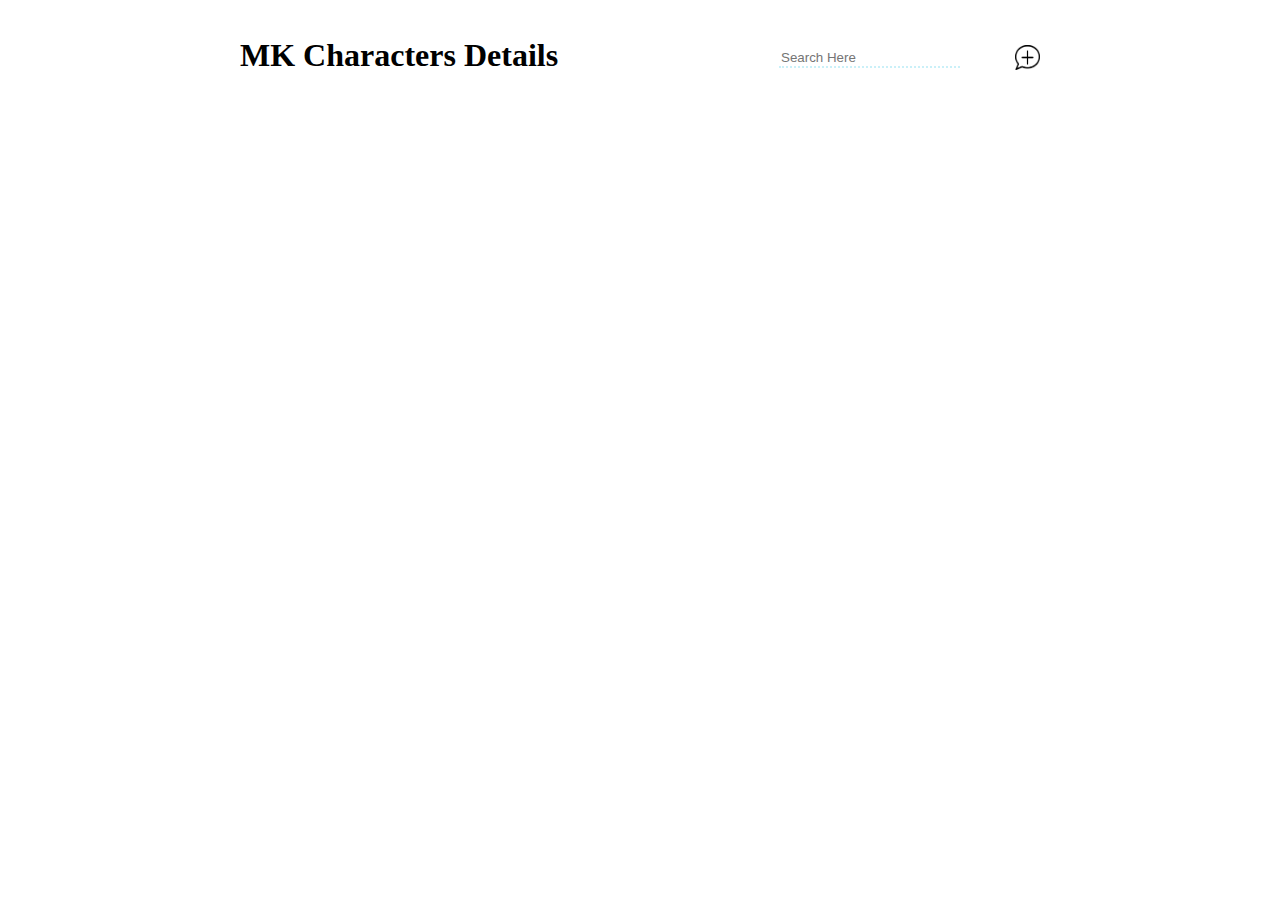
<file: JS/JS_Blog/index.html>
<!DOCTYPE html>
<html lang="en">

<head>
    <meta charset="UTF-8">
    <meta http-equiv="X-UA-Compatible" content="IE=edge">
    <meta name="viewport" content="width=device-width, initial-scale=1.0">
    <link rel="stylesheet" href="https://use.fontawesome.com/releases/v5.15.2/css/all.css" integrity="sha384-vSIIfh2YWi9wW0r9iZe7RJPrKwp6bG+s9QZMoITbCckVJqGCCRhc+ccxNcdpHuYu" crossorigin="anonymous">
    <link rel="preconnect" href="https://fonts.gstatic.com">
    <link href="https://fonts.googleapis.com/css2?family=Montserrat+Alternates&family=Pacifico&family=Roboto+Condensed&display=swap" rel="stylesheet">

    <title>Main Page</title>
    <link rel="stylesheet" href="css/index.css">
</head>

<body>

    <nav id="nav">
        <h1>MK Characters Details</h1>
        <a href="create.html"><img src="Add.png"></a>
        <!-- <img src="Magnifier.png" id="mag" onclick="change()"> -->
        <form class="search">
            <input type="text" name="term" id="search" placeholder="Search Here" autocomplete="off">
        </form>
    </nav>

    <div class="blogs">
    </div>

    <script src="js/index.js"></script>
</body>

</html>
</file>
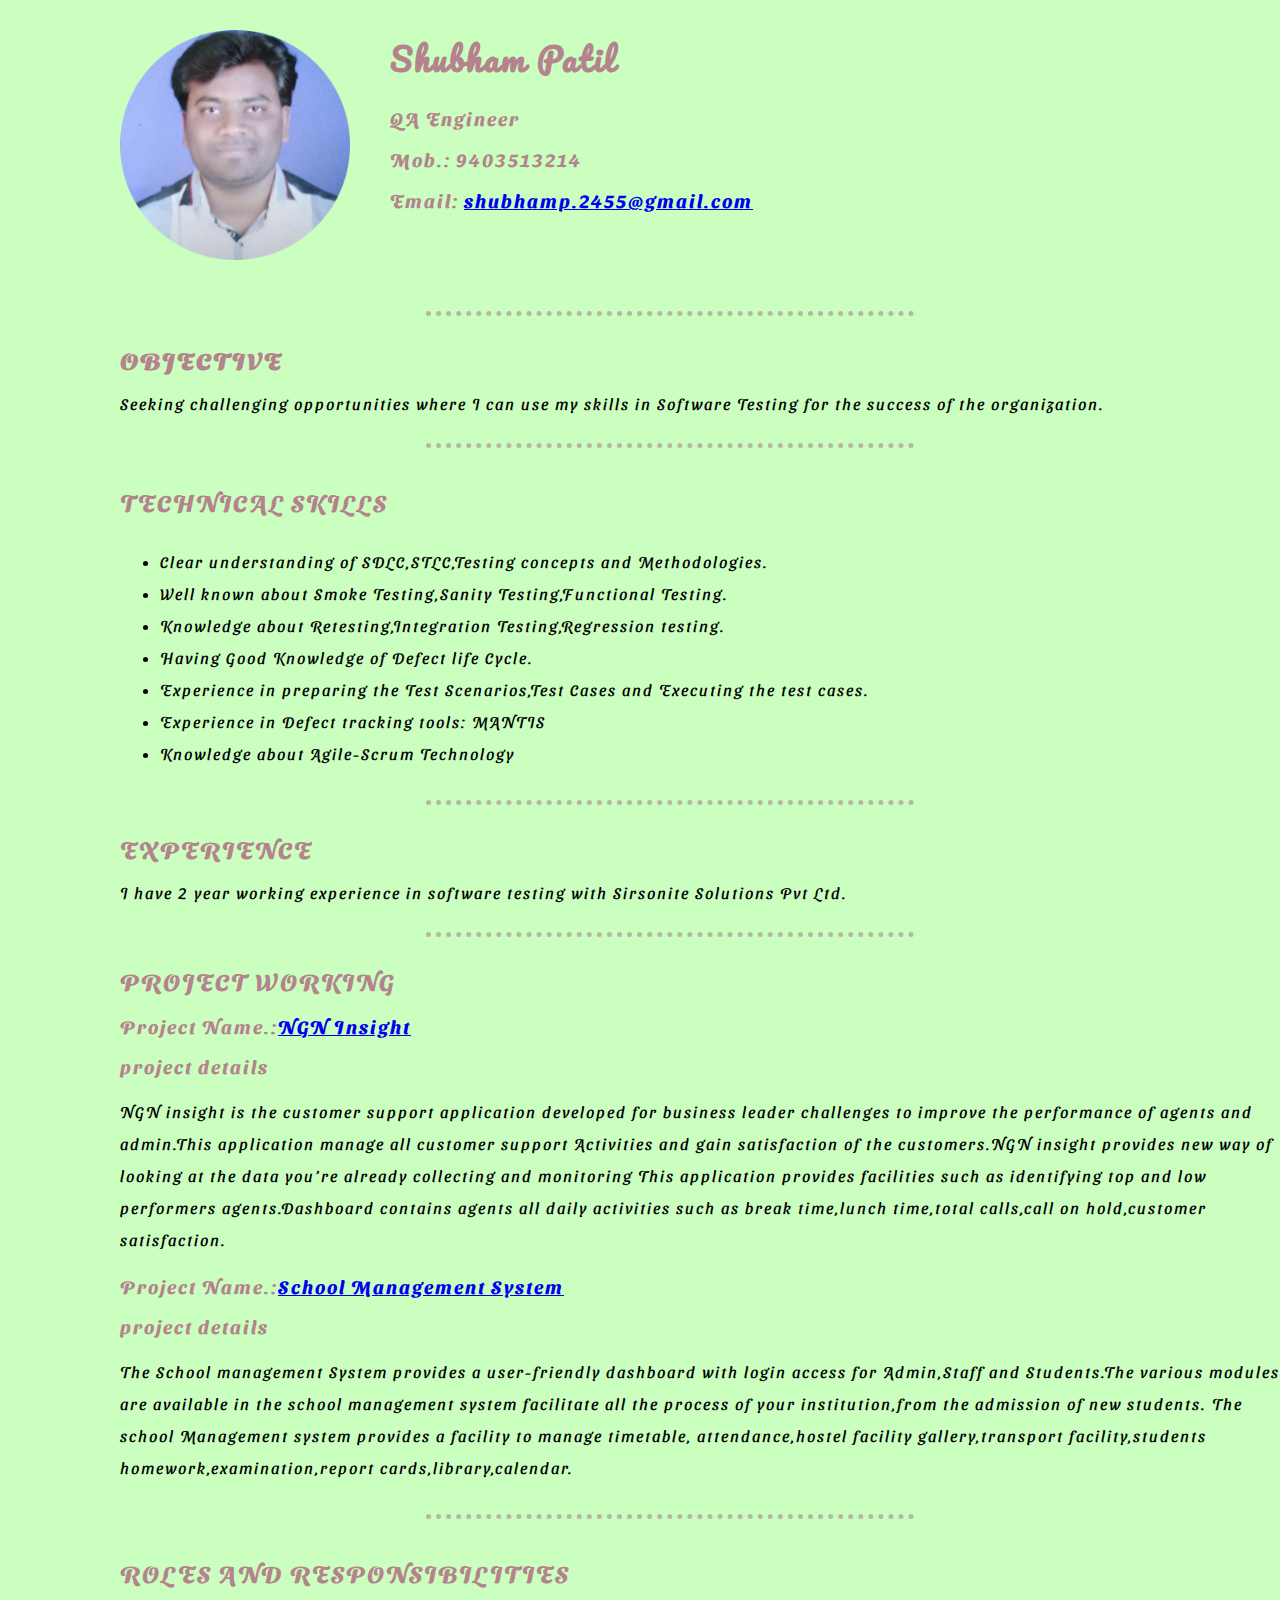
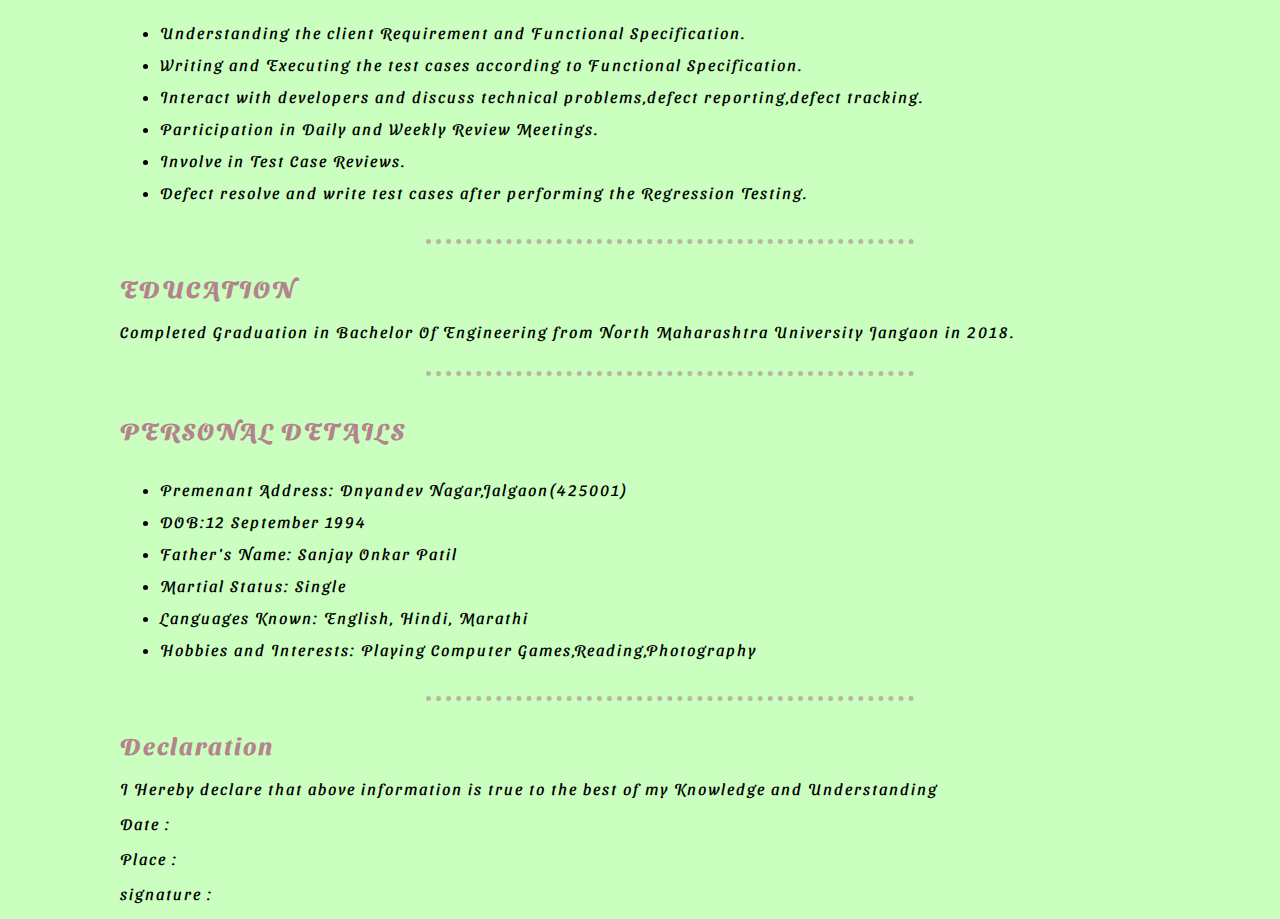
<file: JS/timepass/index.html>
<!DOCTYPE html>
<html lang="en" dir="ltr">

<head>
  <meta charset="utf-8">
  <title>Shubham Resume</title>
  <link rel="stylesheet" href="shubham.css">
  <link rel="preconnect" href="https://fonts.gstatic.com">
  <link href="https://fonts.googleapis.com/css2?family=Castoro&family=Dancing+Script:wght@700&family=Lobster&family=Pacifico&family=Sansita+Swashed&display=swap" rel="stylesheet">
</head>

<body>
  <!-- INTRO -->
  <div class="parent_intro">

    <img src="circle-cropped.png" alt="hello">
    <div class="intro">
      <h1>Shubham Patil</h1>
      <h3>QA Engineer</h3>
      <h3>Mob.: 9403513214</h3>
      <h3>Email: <a href="mailto:shubhamp.2455@gmail.com?subject=feedback">shubhamp.2455@gmail.com</a></h3>
    </div>
  </div>

  <hr>

  <div class="objective">

    <h2><strong>OBJECTIVE</strong></h2>
    <p>Seeking challenging opportunities where I can use my skills in Software Testing for the
      success of the organization.</p>
  </div>

  <hr>

  <!-- Technical skills and Experience -->
  <div class="technical-skills">

    <h2>TECHNICAL SKILLS</h2>
    <ul>
      <li>Clear understanding of SDLC,STLC,Testing concepts and Methodologies.</li>
      <li>Well known about Smoke Testing,Sanity Testing,Functional Testing.</li>
      <li>Knowledge about Retesting,Integration Testing,Regression testing.</li>
      <li>Having Good Knowledge of Defect life Cycle.</li>
      <li>Experience in preparing the Test Scenarios,Test Cases and Executing the test cases.</li>
      <li>Experience in Defect tracking tools: MANTIS</li>
      <li>Knowledge about Agile-Scrum Technology</li>
    </ul>
  </div>

  <hr>

  <div class="experience">

    <h2>EXPERIENCE</h2>
    <p>I have 2 year working experience in software testing with Sirsonite Solutions Pvt Ltd.</p>
  </div>

  <hr>

  <!-- Project Working Experiences  -->

  <div class="project-working">
    <h2>PROJECT WORKING</h2>
    <div class="">
      <h3>Project Name.:<a href="https://ngninsights.com/">NGN Insight</a></h3>
      <h3>project details</h3>
      <p class="project-details">NGN insight is the customer support application developed for business leader
        challenges to improve the performance of agents and admin.This application manage all
        customer support Activities and gain satisfaction of the customers.NGN insight provides new
        way of looking at the data you’re already collecting and monitoring
        This application provides facilities such as identifying top and low performers
        agents.Dashboard contains agents all daily activities such as break time,lunch time,total
        calls,call on hold,customer satisfaction.
      </p>
    </div>
    <div class="">
      <h3>Project Name.:<a href="http://erp.arox.in/">School Management System</a></h3>
      <h3>project details</h3>
      <p class="project-details">The School management System provides a user-friendly dashboard with login access
        for Admin,Staff and Students.The various modules are available in the school management
        system facilitate all the process of your institution,from the admission of new students.
        The school Management system provides a facility to manage timetable,
        attendance,hostel facility gallery,transport facility,students homework,examination,report
        cards,library,calendar.
      </p>
    </div>
  </div>

  <hr>

  <!-- Other extra -->

  <div class="responsibilities">
    <h2>ROLES AND RESPONSIBILITIES</h2>
    <ul>
      <li>Understanding the client Requirement and Functional Specification.</li>
      <li>Writing and Executing the test cases according to Functional Specification.</li>
      <li>Interact with developers and discuss technical problems,defect reporting,defect
        tracking.</li>
      <li>Participation in Daily and Weekly Review Meetings.</li>
      <li>Involve in Test Case Reviews.</li>
      <li>Defect resolve and write test cases after performing the Regression Testing.</li>
    </ul>

  </div>
  <hr>

  <!-- Education and Personal Details -->
  <div class="education">

    <h2>EDUCATION</h2>
    <p>Completed Graduation in Bachelor Of Engineering from North Maharashtra
      University Jangaon in 2018.</p>

  </div>

  <hr>
  <div class="details">

    <h2>PERSONAL DETAILS</h2>
    <ul>
      <li>Premenant Address: Dnyandev Nagar,Jalgaon(425001)</li>
      <li>DOB:12 September 1994</li>
      <li>Father's Name: Sanjay Onkar Patil</li>
      <li>Martial Status: Single</li>
      <li>Languages Known: English, Hindi, Marathi</li>
      <li>Hobbies and Interests: Playing Computer Games,Reading,Photography</li>
    </ul>
  </div>

  <hr>
  <div class="declaration">
    <h2>Declaration</h2>
    <p>I Hereby declare that above information is true to the best of my Knowledge and
      Understanding</p>
    <p>Date :</p>
    <p>Place :</p>
    <p>signature :</p>
  </div>

</body>

</html>
</file>
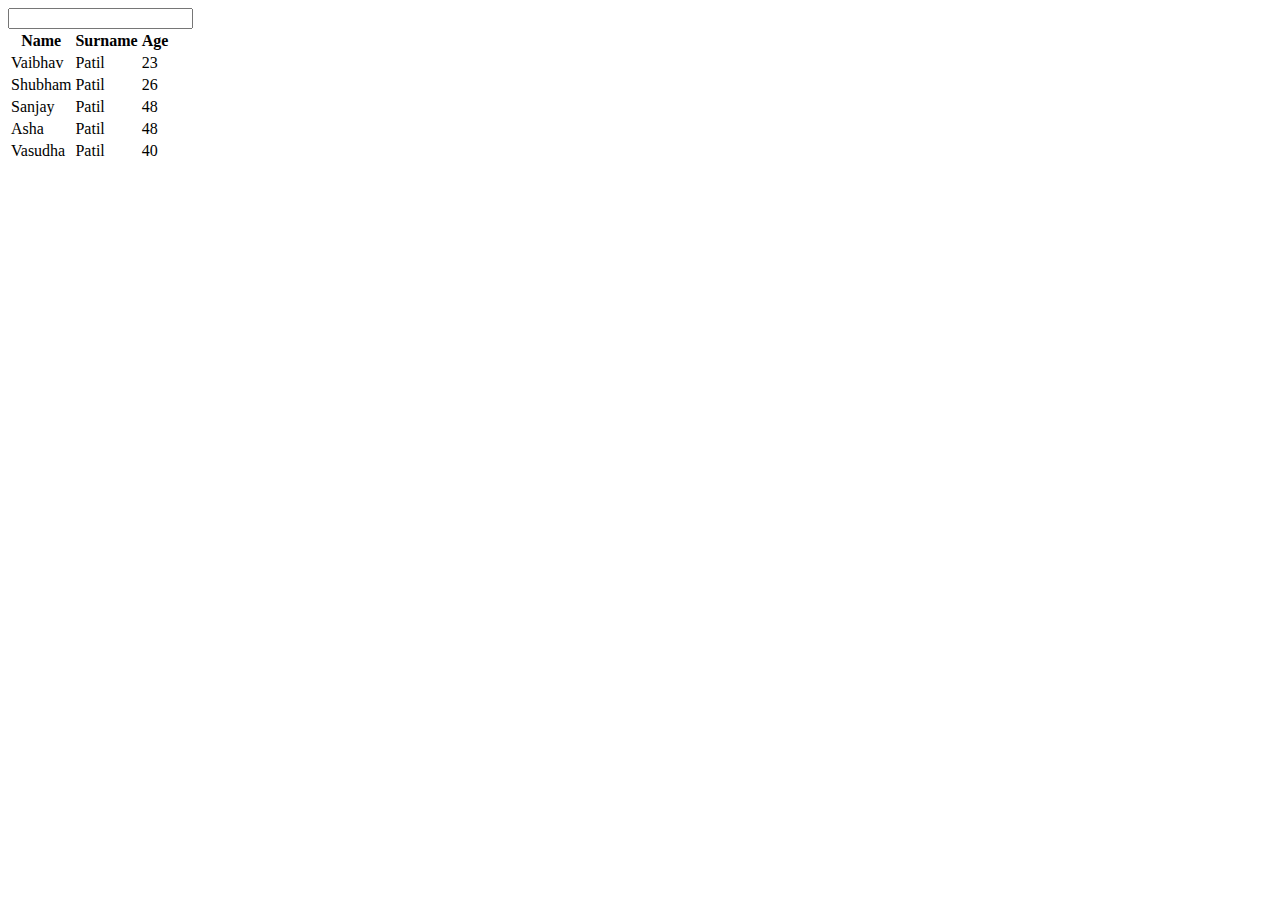
<file: JS/search&filter.html>
<!DOCTYPE html>
<html lang="en">

<head>
    <meta charset="UTF-8">
    <meta http-equiv="X-UA-Compatible" content="IE=edge">
    <meta name="viewport" content="width=device-width, initial-scale=1.0">
    <link href="https://cdn.jsdelivr.net/npm/bootstrap@5.0.0-beta2/dist/css/bootstrap.min.css" rel="stylesheet" integrity="sha384-BmbxuPwQa2lc/FVzBcNJ7UAyJxM6wuqIj61tLrc4wSX0szH/Ev+nYRRuWlolflfl" crossorigin="anonymous">
    <script src="https://cdn.jsdelivr.net/npm/bootstrap@5.0.0-beta2/dist/js/bootstrap.bundle.min.js" integrity="sha384-b5kHyXgcpbZJO/tY9Ul7kGkf1S0CWuKcCD38l8YkeH8z8QjE0GmW1gYU5S9FOnJ0" crossorigin="anonymous"></script>

    <title>Document</title>
</head>

<body>
    <input type="text" id="search" class="input-group-text" onkeypress="Search()">
    <table id="myTable" class="table">
        <tr>
            <th><strong>Name</strong></th>
            <th><strong>Surname</strong></th>
            <th><strong>Age</strong></th>
        </tr>
        <tr>
            <td>Vaibhav</td>
            <td>Patil</td>
            <td>23</td>
        </tr>
        <tr>
            <td>Shubham</td>
            <td>Patil</td>
            <td>26</td>
        </tr>
        <tr>
            <td>Sanjay</td>
            <td>Patil</td>
            <td>48</td>
        </tr>
        <tr>
            <td>Asha</td>
            <td>Patil</td>
            <td>48</td>
        </tr>
        <tr>
            <td>Vasudha</td>
            <td>Patil</td>
            <td>40</td>
        </tr>
    </table>


    <script>
        function Search() {
            let search = document.getElementById('search').value.toUpperCase();
            let myTable = document.getElementById('myTable');
            let tr = myTable.getElementsByTagName('tr');

            for (let i = 0; i <= tr.length; i++) {
                let td = tr[i].getElementsByTagName('td')[0];
                if (td) {
                    let textvalue = td.textContent;
                    if (td.textContent.toUpperCase().indexOf(search) > -1) {
                        tr[i].style.display = '';
                    } else {
                        tr[i].style.display = 'none';
                    }
                }
            }
        }
    </script>

</body>

</html>
</file>
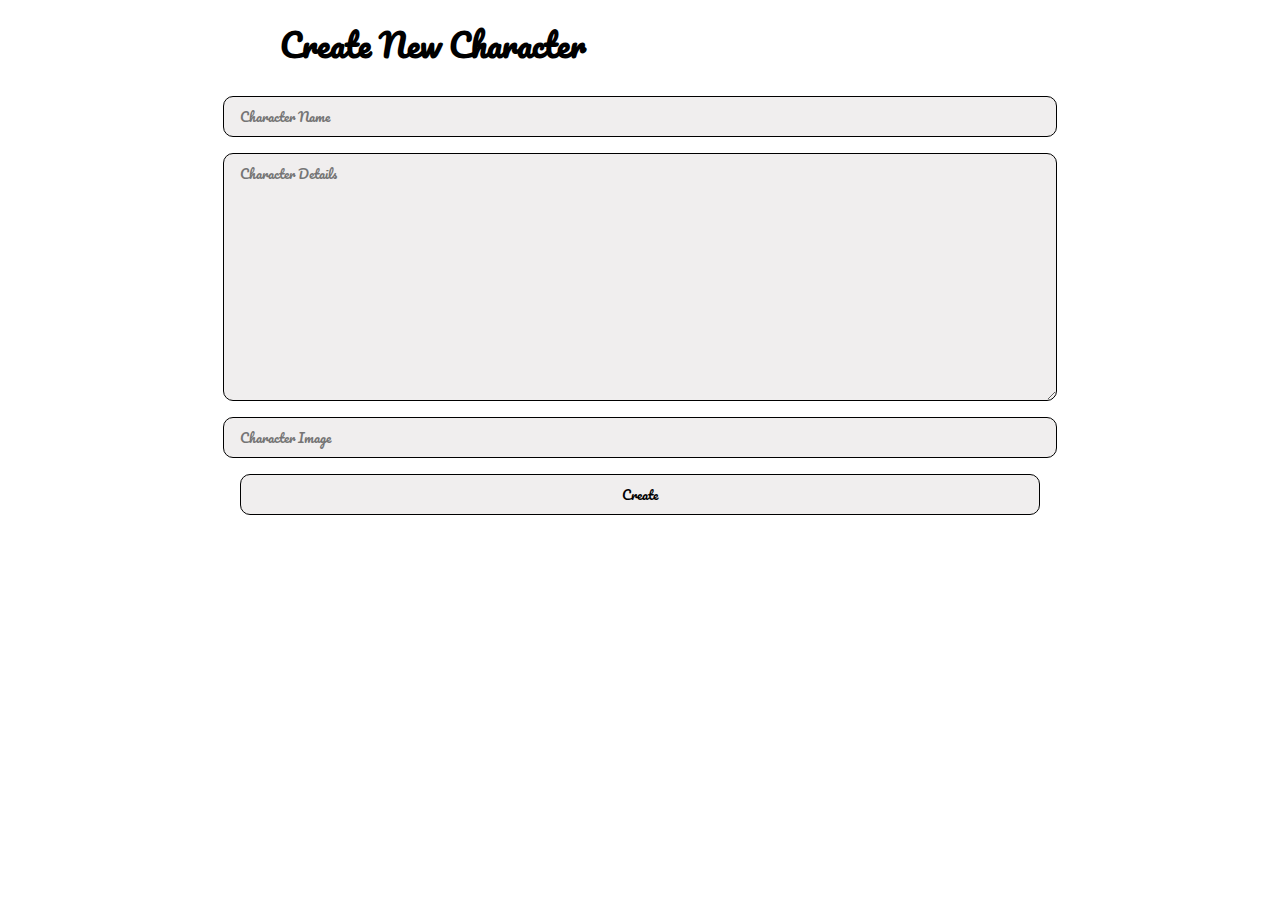
<file: JS/JS_Blog/create.html>
<!DOCTYPE html>
<html lang="en">

<head>
    <meta charset="UTF-8">
    <meta http-equiv="X-UA-Compatible" content="IE=edge">
    <meta name="viewport" content="width=device-width, initial-scale=1.0">
    <title>Document</title>
    <link rel="preconnect" href="https://fonts.gstatic.com">
    <link href="https://fonts.googleapis.com/css2?family=Montserrat+Alternates&family=Pacifico&family=Roboto+Condensed&display=swap" rel="stylesheet">


    <!-- BootStrap -->
    <link href="https://cdn.jsdelivr.net/npm/bootstrap@5.0.0-beta2/dist/css/bootstrap.min.css" rel="stylesheet" integrity="sha384-BmbxuPwQa2lc/FVzBcNJ7UAyJxM6wuqIj61tLrc4wSX0szH/Ev+nYRRuWlolflfl" crossorigin="anonymous">
    <script src="https://cdn.jsdelivr.net/npm/bootstrap@5.0.0-beta2/dist/js/bootstrap.bundle.min.js" integrity="sha384-b5kHyXgcpbZJO/tY9Ul7kGkf1S0CWuKcCD38l8YkeH8z8QjE0GmW1gYU5S9FOnJ0" crossorigin="anonymous"></script>

    <link rel="stylesheet" href="css/create.css ">
</head>

<body>

    <h1>Create New Character</h1>

    <form>
        <input type="text" name="title" required placeholder="Character Name" autocomplete="off">
        <textarea name="body" rows="10" required placeholder="Character Details"></textarea>
        <input type="text" name="image" required placeholder="Character Image">
        <input type="submit" value="Create" class="btn btn-primary">
    </form>


    <script src="js/create.js"></script>
</body>

</html>
</file>
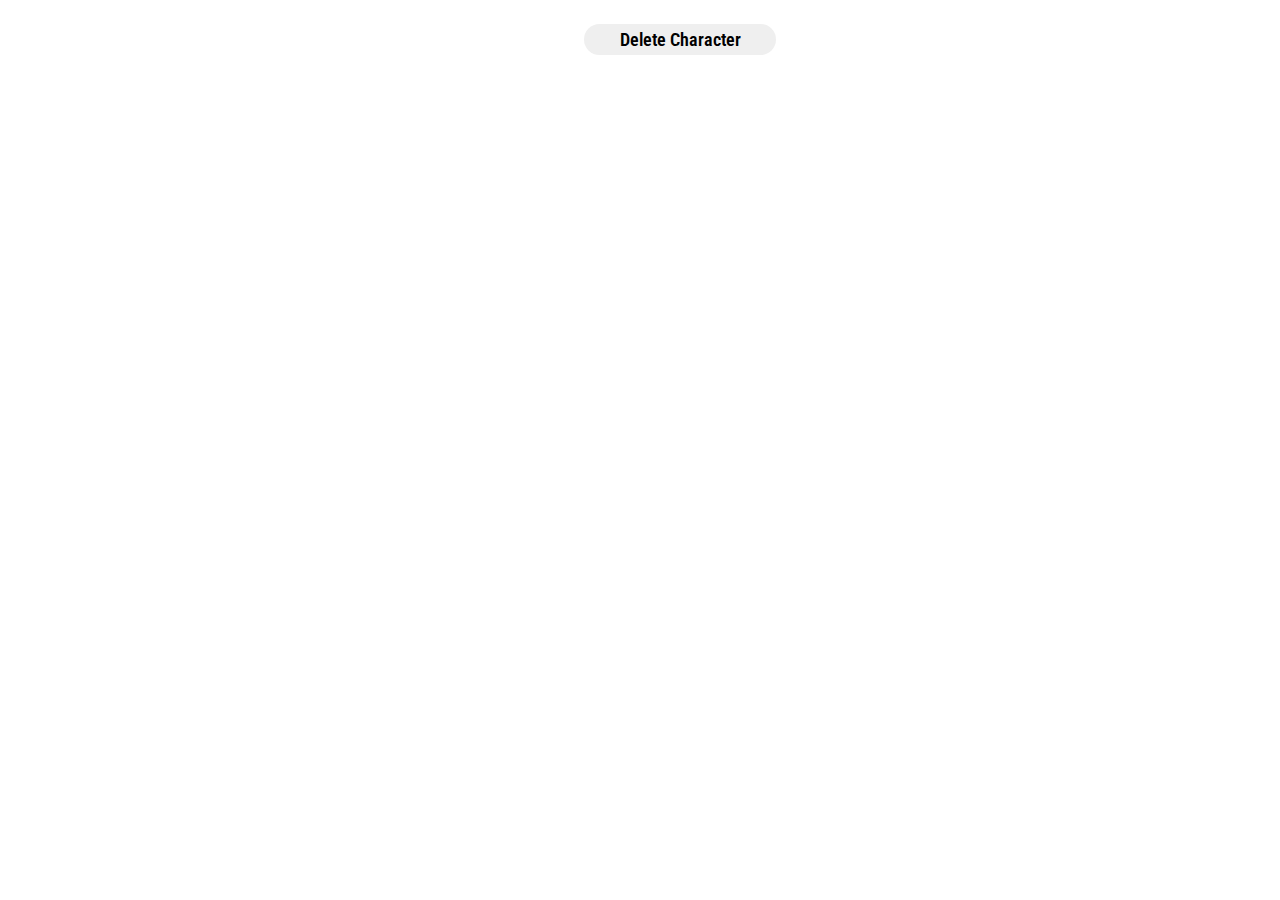
<file: JS/JS_Blog/details.html>
<!DOCTYPE html>
<html lang="en">

<head>
    <meta charset="UTF-8">
    <meta http-equiv="X-UA-Compatible" content="IE=edge">
    <meta name="viewport" content="width=device-width, initial-scale=1.0">
    <title>Details</title>
    <link rel="preconnect" href="https://fonts.gstatic.com">
    <link href="https://fonts.googleapis.com/css2?family=Montserrat+Alternates&family=Pacifico&family=Roboto+Condensed&display=swap" rel="stylesheet">

    <link rel="stylesheet" href="css/details.css">
</head>

<body>

    <div class="details">

    </div>
    <button class="delete">Delete Character</button>

    <script src="js/details.js"></script>
</body>

</html>
</file>
<file: JS/JS_Blog/css/index.css>
.post {
    width: 50rem;
    margin: 1rem auto;
    background-image: linear-gradient(to right, #fae1dd, #caf0f8);
    padding: 1rem;
    border-radius: 0 30px 0 30px;
}

.post h2 {
    font-family: 'Pacifico', cursive;
    background-color: #d8e2dc;
    padding: 1rem;
    border-radius: 20px;
    text-align: center;
}

.post a {
    text-decoration: none;
    font-family: 'Roboto Condensed', sans-serif;
    color: rgb(9, 22, 36);
    font-style: italic;
}

.post p {
    font-family: 'Montserrat Alternates', sans-serif;
    background-color: #d8e2dc;
    padding: 1rem;
    text-align: justify;
    line-height: 1.5;
    border-radius: 20px;
}

.post span {
    font-family: 'Montserrat Alternates', sans-serif;
    position: relative;
    float: right;
    bottom: 10px;
}

#nav {
    width: 50rem;
    margin: 1rem auto;
    display: grid;
    grid-template-columns: repeat(2, auto);
}

#nav a {
    text-decoration: none;
    font-family: 'Roboto Condensed', sans-serif;
    color: rgb(9, 22, 36);
    font-style: italic;
    margin-top: 1.8rem;
    justify-self: right;
}

#nav img {
    width: 25px;
    height: 25px;
    border: none;
}

#nav h1 {
    /* margin-top: ; */
    font-weight: bolder;
    font-size: xx-large;
}

.search {
    position: absolute;
    right: 20rem;
    top: 3rem;
    /* display: none; */
}

#mag {
    position: absolute;
    right: 21rem;
    top: 2.9rem;
}

input {
    border: none;
    border-bottom: dotted 2px #caf0f8;
}

input:focus {
    border: none;
    border-bottom: dotted 2px #caf0f8;
}
</file>
<file: JS/timepass/shubham.css>
body{
  background-color: #caffbf;
  margin: auto;
  margin-left: 60px;
  font-family: 'Sansita Swashed', cursive;
  letter-spacing: 2px;
  margin-right: auto;
}
img{
  height: 230px;
  width: 230px;float: left;
}
h1{
  font-family: 'Pacifico', cursive;
  color: #b5838d;
}
h2{
  color: #b5838d;
}
h3{
  color: #b5838d;
}

hr{
  margin: 30px auto 30px auto;
  width: 40%;
  border: dotted #b7b7a4 5px;
  border-bottom: none;
  border-left: none;
  border-right: none;
}
.parent_intro{
  text-align: center;
  margin-left: 60px;

}
.intro{
  text-align: left;
  width:auto;
  margin-bottom: 100px;
  margin-left: 270px;
  margin-top: 30px;
}
.objective{
  margin-left: 60px;
}
.technical-skills{
  margin-left: 60px;
  line-height: 2;
}
.experience{
margin-left: 60px;
}
.project-working{
margin-left: 60px;
}
.project-details{
  line-height: 2;
}
.responsibilities{
  margin-left: 60px;
  line-height: 2;
}
.education{
margin-left: 60px;
}
.details{
  margin-left: 60px;
  line-height: 2;
}
.declaration{
margin-left: 60px;
}
</file>
<file: JS/JS_Blog/css/create.css>
h1 {
    font-family: 'Pacifico', cursive;
    margin: 1rem 17rem;
}

form {
    display: grid;
}

input,
textarea {
    padding: 0.5rem 1rem;
    width: 50rem;
    margin: 0.5rem auto;
    font-family: 'Pacifico', cursive;
    background-color: rgb(240, 238, 238);
    border: 1px solid black;
    border-radius: 10px;
}

button {
    width: 20rem;
    margin: 1rem auto;
}
</file>
<file: JS/JS_Blog/css/details.css>
.post {
    width: 50rem;
    margin: 1rem auto;
    background-image: linear-gradient(to right, #fae1dd, #caf0f8);
    padding: 1rem;
    border-radius: 0 30px 0 30px;
}

.post h2 {
    font-family: 'Pacifico', cursive;
    background-color: #d8e2dc;
    padding: 1rem;
    border-radius: 20px;
}

.post a {
    text-decoration: none;
    font-family: 'Roboto Condensed', sans-serif;
    color: rgb(9, 22, 36);
    font-style: italic;
}

.post p {
    font-family: 'Montserrat Alternates', sans-serif;
    background-color: #d8e2dc;
    line-height: 1.5;
    text-align: justify;
    padding: 1rem;
    border-radius: 20px;
}

img {
    margin: -4rem 0px 15px 20px;
    float: right;
    width: 200px;
    height: 200px;
}

button {
    font-family: 'Roboto Condensed', sans-serif;
    margin-top: 1rem;
    width: 12rem;
    margin-left: 36rem;
    padding: 5px;
    font-weight: 600;
    font-size: large;
    border: 1px;
    /* background: none; */
    border-radius: 20px;
}
</file>
